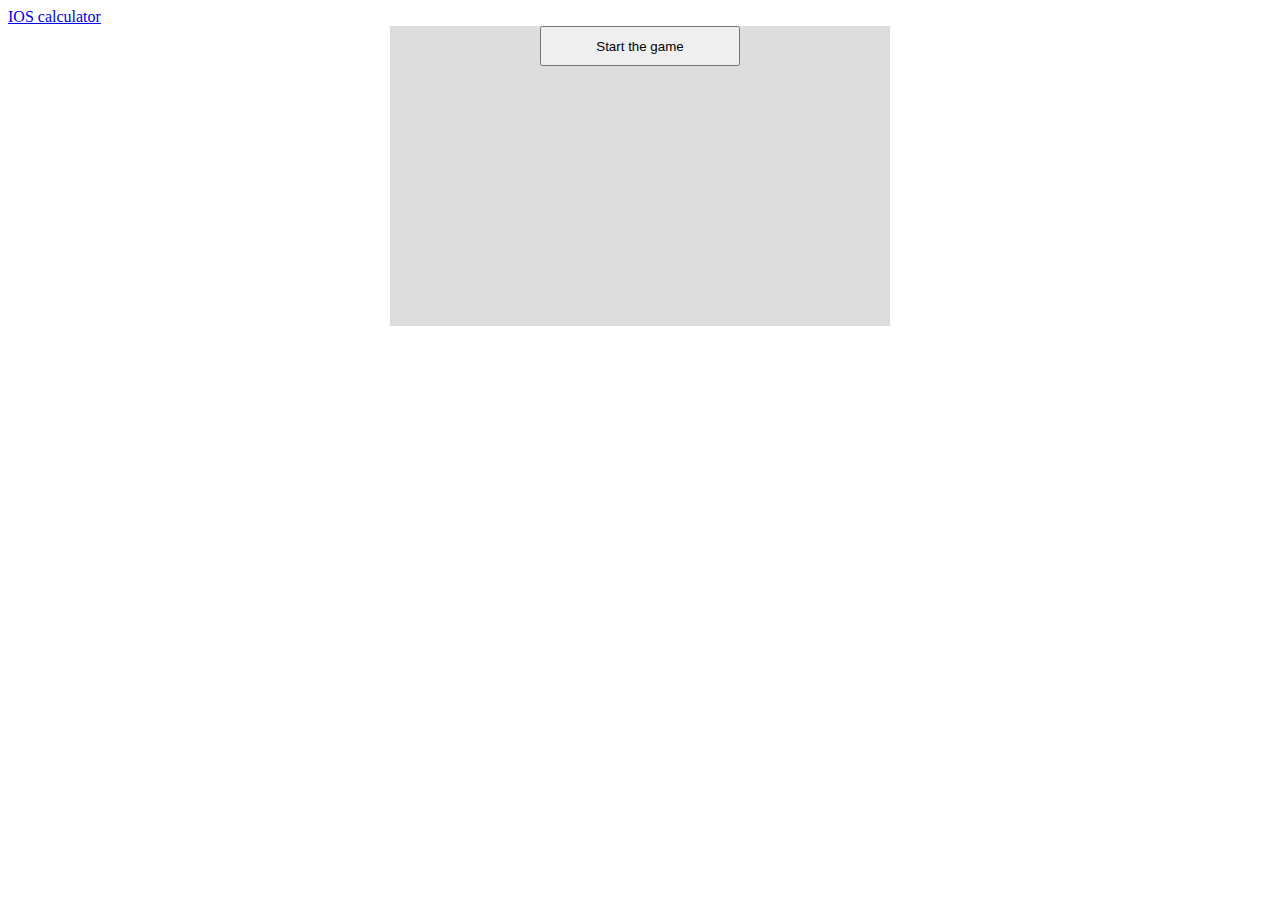
<file: projects/index.html>
<!DOCTYPE html>
<html lang="ru">
<head>
    <meta charset="UTF-8">
    <meta name="description" content="Programming fundamentals">
    <meta charset="UTF-8">
    <title>Drew`s multiplication test</title>
    <link href="style.css" rel="stylesheet">
</head>
<body>
    <a href="/ioscalc/index.html">IOS calculator</a>
    <div class="wrapper">
        <div class="start-button">
            <button class="button">
                Start the game
            </button>
        </div>
        
        
        <div class="game">
            <div style="border: 1px solid black; width: 210px; margin: 10px;"></div>
            <div class="question"></div>
            <p>Enter your answer</p>
            <input type="text" class="answer" placeholder="Answer">
                <p class="alert"></p>
                <button class="button submit">
                    Submit
                </button>
        </div>
    </div>
    <script src="script.js"></script>
</body>
</html>
</file>
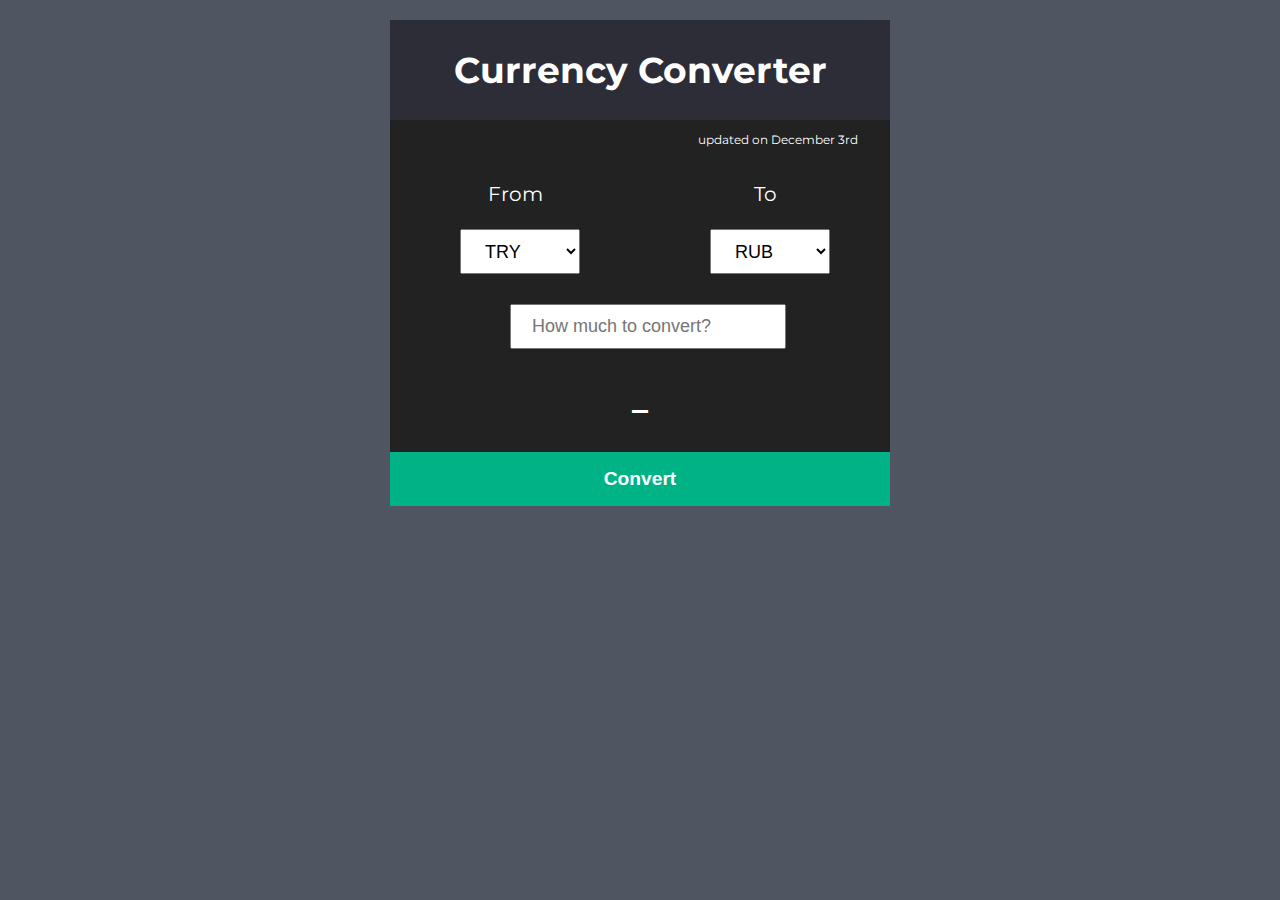
<file: projects/currencyrate/index.html>
<!DOCTYPE html>
<html>
    <head>
    <link rel="stylesheet" href="style.css">
    </head>
    
    <body>
          <div class="container">
                <div class="header">
                      <h1>Currency Converter</h1>
                </div>
                <div class="date">updated on December 3rd</div>
                <!--<ul class="currencies"></ul>-->
                <article class="upText">
                    <div class="up">From</div>
                    <div class="up">To</div>
                </article>
                <article class="currChoise">
                    <div class="selectors">
                        <select class="sel" id="from" onchange="SelectFrom()" autocomplete="off">
                            <option value="USD">USD</option>
                            <option value="TRY" selected>TRY</option>
                            <option value="RUB">RUB</option>
                        </select>
                        <select class="sel" id="to" onchange="SelectTo()" autocomplete="off">
                            <option value="USD">USD</option>
                            <option value="TRY">TRY</option>
                            <option value="RUB" selected>RUB</option>
                        </select>
                    </div>
                    <input type="number" class="num" placeholder="How much to convert?">
                </article>
                <div class="answer">
                    _
                </div>
                <button class="add-currency-btn"><i class="fas fa-long-arrow-alt-left"></i>Convert</button>
                <!--<ul class="add-currency-list"></ul>-->
          </div>
        
        <script src="script.js"></script>
    </body>
    
</html>
</file>
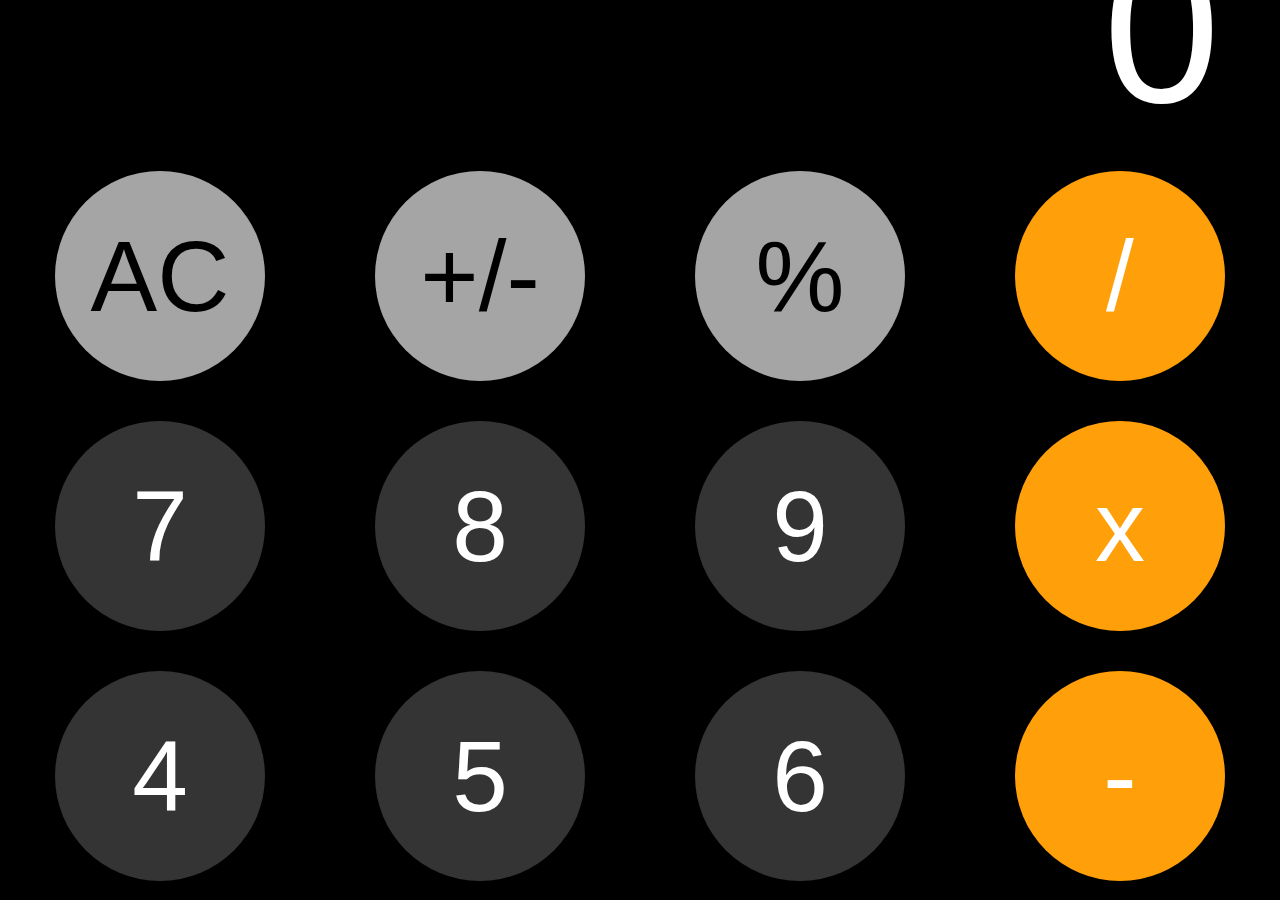
<file: projects/ioscalc/index.html>
<!DOCTYPE html>
<html>
    <head>
    <link rel="stylesheet" href="style.css">
    </head>
    
    <body>
        <div class="wrapper">
            <div class="result">
                <span>0</span>
            </div>
        
            <div class="buttons">
                <button class="item item1 clear">AC</button>
                <button class="item item1 negative" value="-">+/-</button>
                <button class="item percent sign" value="%">%</button>
                <button class="item item3 sign" value="/">/</button>
                <button class="item numbers" value="7">7</button>
                <button class="item numbers" value="8">8</button>
                <button class="item numbers" value="9">9</button>
                <button class="item item3 sign" value="x">x</button>
                <button class="item numbers" value="4">4</button>
                <button class="item numbers" value="5">5</button>
                <button class="item numbers" value="6">6</button>
                <button class="item item3 sign" value="-">-</button>
                <button class="item numbers" value="1">1</button>
                <button class="item numbers" value="2">2</button>
                <button class="item numbers" value="3">3</button>
                <button class="item item3 sign" value="+">+</button>
                <button class="item itemZero numbers" value="0">0</button>
                <button class="item comma">,</button>
                <button class="item item3 equals">=</button>
            </div>
        </div>
        
        <script src="script.js"></script>
    </body>
    
</html>
</file>
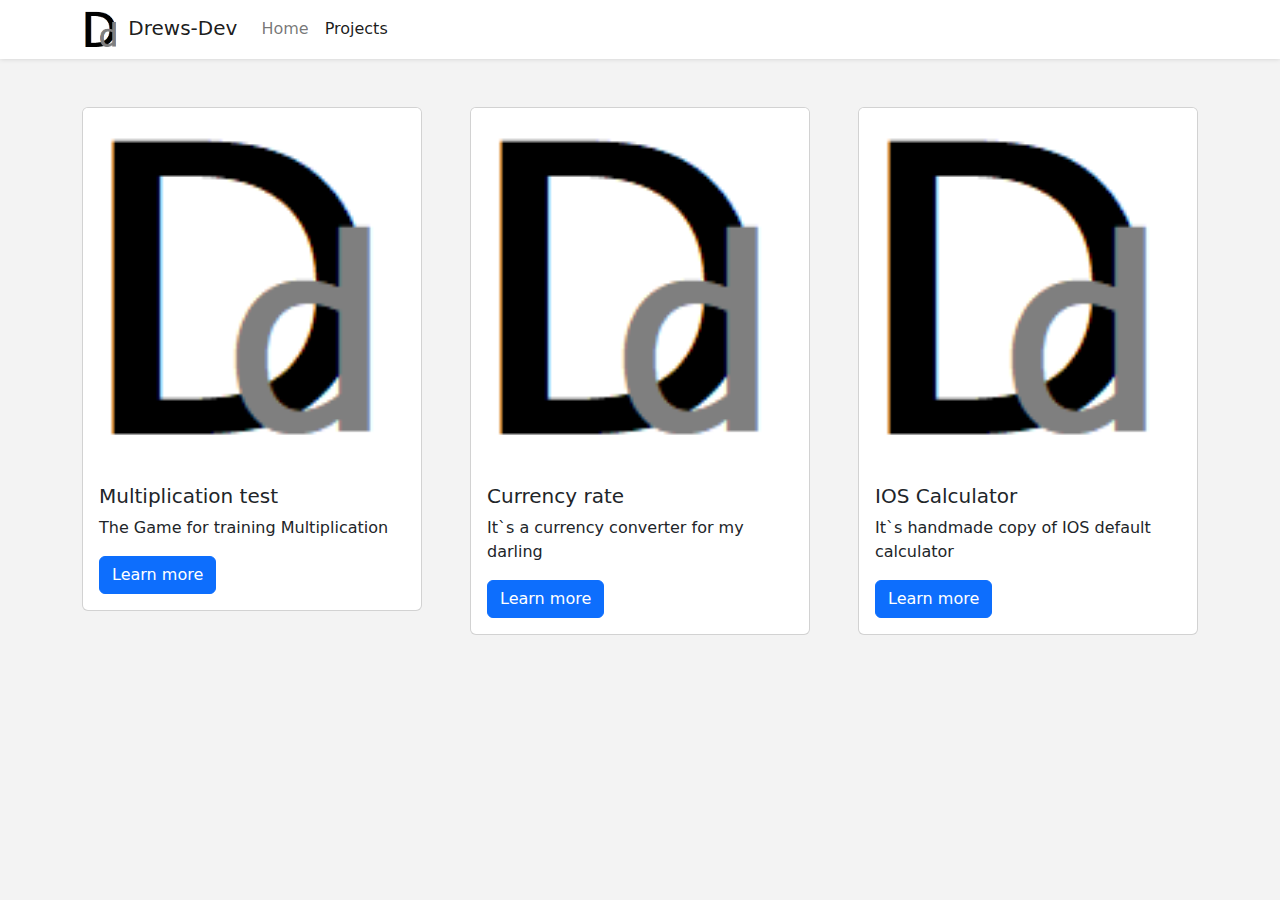
<file: projects.html>
<!DOCTYPE html>
<html lang="en">
  <head>
    <meta charset="UTF-8" />
    <meta http-equiv="X-UA-Compatible" content="IE=edge" />
    <meta name="viewport" content="width=device-width, initial-scale=1.0" />
    <title>Drews Dev - FrontEnd Developer</title>
    <link rel="stylesheet" href="bootstrap.css" />
    <style>
      .rounded-img {
        width: 60%;
        height: fit-content;
        border-radius: 60%;
        box-shadow: 0 0 15px rgba(0, 0, 0, 0.3);
        padding: 2%;
        background-color: aliceblue;
      }
    </style>
  </head>
  <body>
    <nav class="navbar navbar-expand-lg navbar-light bg-white">
      <div class="container">
        <a href="/" class="navbar-brand p-0">
          <img src="img.png" alt="Logo" width="40px" />
          Drews-Dev
        </a>
        <button
          class="navbar-toggler"
          type="button"
          data-bs-toggle="collapse"
          data-bs-target="#navbarNav"
          aria-controls="navbarNav"
          aria-expanded="false"
          aria-label="Toggle navigation"
        >
          <span class="navbar-toggler-icon"></span>
        </button>
        <div class="collapse navbar-collapse" id="navbarNav">
          <ul class="navbar-nav">
            <li class="navbar-item">
              <a href="/" class="nav-link">Home</a>
            </li>
            <li class="navbar-item">
              <a href="projects.html" class="nav-link active">Projects</a>
            </li>
          </ul>
        </div>
      </div>
    </nav>
    <div class="container py-5">
      <div class="row row-cols-1 row-cols-md-2 row-cols-lg-3 g-5">
        <div class="col">
          <div class="card">
            <img src="img.png" alt="IOS Calc" class="card-img-top" />
            <div class="card-body">
              <h5 class="card-title">Multiplication test</h5>
              <p class="card-text">
                The Game for training Multiplication
              </p>
              <a href="/projects/index.html" class="btn btn-primary">Learn more</a>
            </div>
          </div>
        </div>
        <div class="col">
          <div class="card">
            <img src="img.png" alt="IOS Calc" class="card-img-top" />
            <div class="card-body">
              <h5 class="card-title">Currency rate</h5>
              <p class="card-text">
                It`s a currency converter for my darling
              </p>
              <a href="/projects/currencyrate/index.html" class="btn btn-primary">Learn more</a>
            </div>
          </div>
        </div>
        <div class="col">
          <div class="card">
            <img src="img.png" alt="IOS Calc" class="card-img-top" />
            <div class="card-body">
              <h5 class="card-title">IOS Calculator</h5>
              <p class="card-text">
                It`s handmade copy of IOS default calculator
              </p>
              <a href="/projects/ioscalc/index.html" class="btn btn-primary">Learn more</a>
            </div>
          </div>
        </div>
      </div>
    </div>
  </body>
</html>
</file>
<file: projects/style.css>
.wrapper {
  width: 500px;
  height: 300px;
  background: #dddddd;
  margin: auto;
}

.button {
  width: 200px;
  height: 40px;
}

.answer {
  color: black;
  border: 1px solid black;
  width: 200px;
  height: 40px;
}

.game {
  display: none;
  flex-direction: column;
  gap: 10px;
  align-items: center;
}

.start-button {
  display: flex;
  justify-content: center;
}

.alert {
  display: none;
  color: black;
}
</file>
<file: projects/currencyrate/style.css>
@import url('https://fonts.googleapis.com/css?family=Montserrat');

* {
  margin: 0;
  padding: 0;
  box-sizing: border-box;
}
html {
  font-size: 16px;
}
body {
  font-family: 'Montserrat', sans-serif;
  background-color: #505562;
  color: #fff;
}
.container {
  width: 500px;
  margin: 20px auto;
  user-select: none;
  overflow-x: hidden;
  position: relative;
}
.header {
  background-color: #2d2d37;
  text-align: center;
  padding: 1.75rem;
}
.header h1 {
  font-size: 2.25rem;
}
.date {
  background-color: #222;
  text-align: right;
  font-size: 0.75rem;
  padding: 0.75rem 2rem 0.75rem 0;
}
.upText {
  height: 70px;
  background-color: #222;
  display: grid;
  grid-template-columns: 50% 50%;
}
.currChoise {
    height: 150px;
    background-color: #222;
}
.selectors {
    height: 50%;
    display: grid;
    grid-template-columns: 50% 50%;
    font-size: 18px;
}
.up {
    display: flex;
    justify-content: center;
    align-items: center;
    align-self: center;
    justify-self: center;
    font-size: 20px;
}
.sel {
    font-size: 18px;
    margin: 0px 60px 30px 70px;
    padding: 0px 20px;
}
.num {
    height: 45px;
    margin-left: 120px;
    padding: 0px 20px;
    font-size: 18px;
}
.answer {
    height: 70px;
    background-color: #222;
    font-size: 32px;
    font-weight: bold;
    color: white;
    display: flex;
    flex-direction: column;
    align-items: center;
}





ul.currencies {
  height: calc(100vh - 40px - 100px - 40px - 58px);
  background-color: #222;
  padding: 0 1.5rem 1rem 1.5rem;
  overflow-y: auto;
}
ul.currencies li {
  background-color: #2d2d37;
  border-radius: 5px;
  list-style: none;
  padding: 1rem 1rem 0.75rem 1rem;
  margin-bottom: 1rem;
  position: relative;
}
ul.currencies li:last-child {
  margin-bottom: 0;
}
ul.currencies li.base-currency {
  background-color: #264d73;
}
.flag {
  width: 60px;
  height: 40px;
  border: 1px solid #fff;
  vertical-align: top;
}
.info {
  display: inline-block;
  width: 78%;
}
.info .input span {
  font-size: 1.5rem;
  display: inline-block;
  width: 4rem;
  text-align: center;
}
.info .input input {
  font-size: 1.5rem;
  width: 78%;
  background-color: transparent;
  border: 2px solid #fff;
  border-radius: 5px;
  color: #fff;
  padding: 0.3rem;
  margin-bottom: 0.75rem;
}
.info .currency-name {
  font-size: 1rem;
  font-weight: bold;
  margin-bottom: 0.5rem;
  margin-left: 4rem;
}
.info .base-currency-rate {
  font-size: 0.8rem;
  margin-left: 4rem;
}
ul.currencies li .close {
  position: absolute;
  top: 0;
  right: 0;
  padding: 0 0.5rem;
  font-size: 1.5rem;
  color: #666;
  cursor: pointer;
}
ul.currencies li .close:hover {
  color: #fff;
}

/* Scrollbar */
ul.currencies::-webkit-scrollbar {
  width: 5px;
}
ul.currencies::-webkit-scrollbar-thumb {
  background-color: #2d2d37;
  border-bottom: 1rem solid #222;
}

ul.add-currency-list {
  position: absolute;
  bottom: 54px;
  left: 105%;
  background-color: #f1f1f1;
  color: #333;
  width: 100%;
  height: calc(100vh - 40px - 100px - 55px);
  overflow-y: auto;
  transition: all 0.25s;
}
ul.add-currency-list li {
  list-style: none;
  padding: 0.75rem;
  border-bottom: 1px solid #ddd;
}
ul.add-currency-list li.disabled {
  opacity: 0.7;
  cursor: not-allowed;
}
ul.add-currency-list li .flag {
  width: 3rem;
  height: 2rem;
  vertical-align: middle;  
}
ul.add-currency-list li span {
  margin-left: 1rem;
  font-weight: bold;
}

.add-currency-btn {
  background-color: #00b386;
  color: #fff;
  padding: 1rem;
  font-size: 1.2rem;
  font-weight: bold;
  border: none;
  border-top: 3px solid #222;
  outline: none;
  width: 100%;
  cursor: pointer;
  transition: background-color 0.25s;
  position: relative;
}
.add-currency-btn i {
  position: absolute;
  top: 0.6rem;
  left: 30%;
  font-size: 2rem;
  opacity: 0;
  transition: all 0.25s;
}

.add-currency-btn.open {
  background-color: #d9534f;
}
.add-currency-btn.open i {
  opacity: 1;
  left: 1.25rem;
}
.add-currency-btn.open + ul.add-currency-list {
  left: 0;
}
.add-currency-btn.open + ul.add-currency-list li:hover {
  background-color: #ddd;
}
/*
@media (max-width: 600px) {
  html { font-size: 14px; }
  .container { width: 100%; margin: 0 auto; }
  ul.currencies { height: calc(100vh - 83px - 34px - 51px); }
  .header h1 { font-size: 2rem; }
  .flag { width: 3rem; height: 2rem; }
  .info .input span { font-size: 1.25rem; width: 3.5rem; }
  .info .input input { font-size: 1.25rem; width: 76%;}
  .info .currency-name { margin-left: 3.5rem; }
  .info .base-currency-rate { margin-left: 3.5rem; }
  ul.add-currency-list { bottom: 48px; height: calc(100vh - 80px - 51px); }
  .add-currency-btn i { left: 25%; top:0.65rem; }
} */
</file>
<file: projects/ioscalc/style.css>
* {
    padding: 0;
    margin: 0;
}

html, body #fullheight {
    min-height: 100% !important;
    height: 100%;
    font-family: Arial, Helvetica, sans-serif;
    background-color: black;
}

.wrapper {
    position: fixed;
    width: 100%;
    height: 100%;
    background-color: black;
    bottom: 200px;
}

.result {
    display: flex;
    justify-content: flex-end;
    align-items: flex-end;
    color: white;
    height: 39%;
}

.result span {
    margin-right: 60px;
    font-size: 210px;
    justify-self: flex-end;
}

.buttons {
    width: 100%;
    height: 60%;
    background-color: black;
    display: grid;
    grid-template-columns: 25% 25% 25% 25%;
}

.item {
    display: flex;
    justify-content: center;
    align-items: center;
    font-size: 100px;
    color: white;
    border-radius: 100%;
    width: 210px;
    height: 210px;
    padding: 10px;
    margin: 20px;
    align-self: center;
    justify-self: center;
    cursor: pointer;
}

.percent {
    background-color: #a5a5a5;
    border: none;
    color: black;
}

.item1 {
    background-color: #a5a5a5;
    border: none;
}

.item3 {
    background-color: #ff9f0a;
    border: none;
}

.numbers, .comma {
    background-color: #343434;
    border: none;
}

.negative, .clear {
    color: black;
}

.itemZero {
    background-color: #343434;
    border: none;
    width: 435px;
    border-radius: 135px;
    grid-column: span 2;
}

.selectedSign {
    background-color: white;
    color: #ff9f0a;
}

.changedStyles {
    font-size: 10px;
}
</file>
